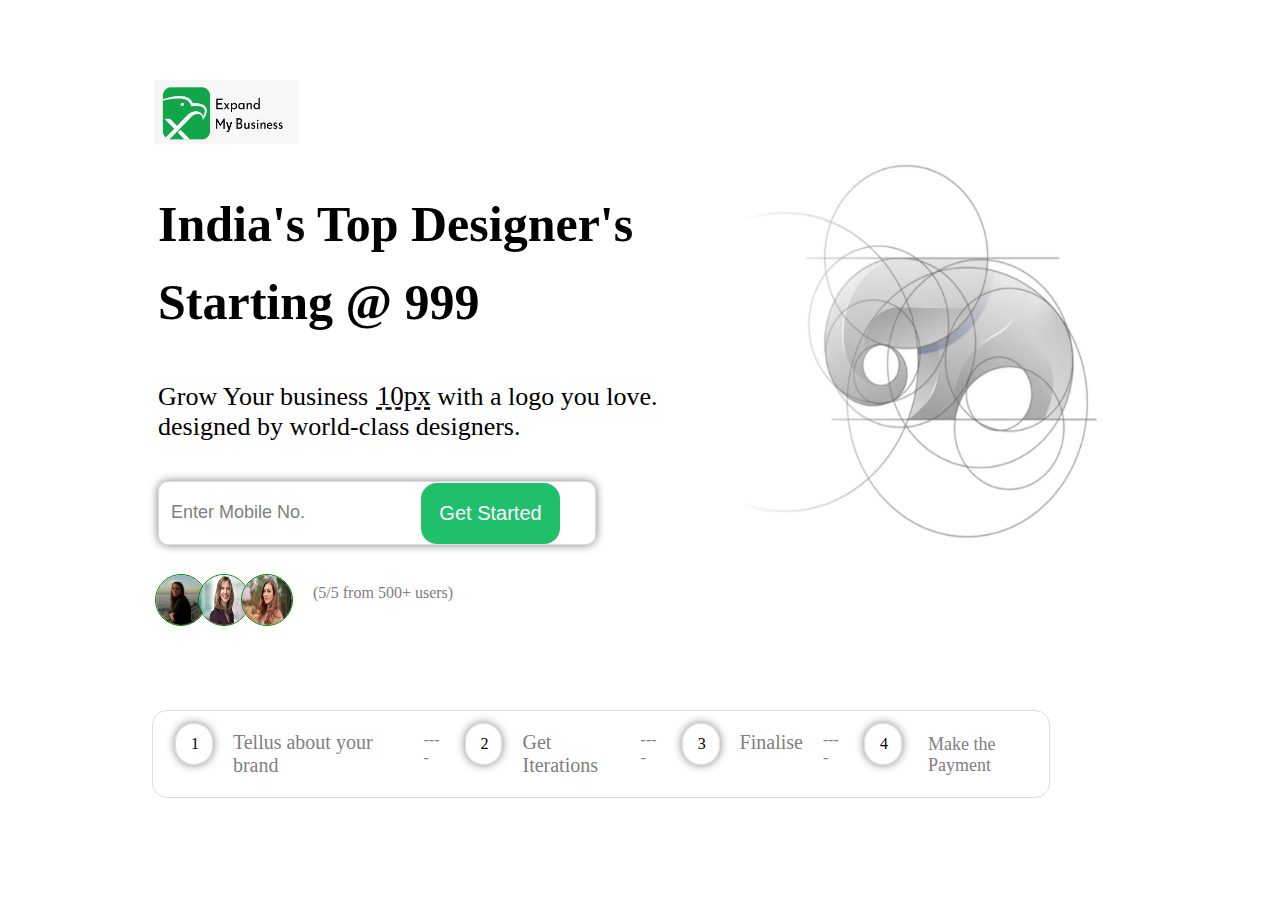
<file: index.html>
<!DOCTYPE html>
<html lang="en">
<head>
    <meta charset="UTF-8">
    <meta http-equiv="X-UA-Compatible" content="IE=edge">
    <meta name="viewport" content="width=device-width, initial-scale=1.0">
    <title>template_grid</title>
    <link rel="stylesheet" href="https://cdnjs.cloudflare.com/ajax/libs/font-awesome/6.1.1/css/all.min.css" integrity="sha512-KfkfwYDsLkIlwQp6LFnl8zNdLGxu9YAA1QvwINks4PhcElQSvqcyVLLD9aMhXd13uQjoXtEKNosOWaZqXgel0g==" crossorigin="anonymous" referrerpolicy="no-referrer" />
    <link rel="stylesheet" href="style.css">
</head>
<body>
    <section>
 <div class="body_flex">
    
     <div class="left">
        <div class="logo"><img src="./image_folder/a38dfe1e-ddb0-4960-8c65-454b392f3331.jpeg"></div>

        <div class="india">
    <p class="Design">India's Top Designer's</p><br><p class="Design1">Starting @ 999</p> 
</div>
<div class="business">
    <p class="grow"> Grow Your business <span class="number"> 10px</span> with a logo you love.<br>designed by world-class designers.</p>
</div>
    <div class="form_flex">
    <form>

        <input type="tel" id="phone" name="phone" placeholder="Enter Mobile No.">
    
</form>

<button class="btn"><a href="#">Get Started</a></button>
</div>

<div class="star_flex">
    <div class="images">
        <div class="image_1"><img src="./image_folder/00nfl-women-leeds-mobileMasterAt3x.jpeg"></div>
        <div class="image_1"><img src="./image_folder/images.jpeg"></div>
        <div class="image_1"><img src="./image_folder/pexels-andrea-piacquadio-733872.jpeg"></div>
    </div>
    <div class="stars">
        <div class="yellow_stars_flex">
            <i class="fa-solid fa-star fa-2x"></i>
            <i class="fa-solid fa-star fa-2x"></i>
            <i class="fa-solid fa-star fa-2x"></i>
            <i class="fa-solid fa-star fa-2x"></i>
            <i class="fa-solid fa-star fa-2x"></i>

        </div>
        <div class="users">(5/5 from 500+ users)</div>
    </div>
</div>
</div>
 

 <div class="right">
     <img src="./image_folder/main_image_480.png">
 </div>
</div>
<div class="bottom_bar">
    <div class="one"><p class="point">1</p></div>
    <p class="bottom_text3">Tellus about your brand</p>
    <p class="bottom_dashed">----</p>
    <div class="one"><p class="point">2</p></div>
    <p class="bottom_text1">Get Iterations</p>
    <p class="bottom_dashed">----</p>
    <div class="one"><p class="point">3</p></div>
    <p class="bottom_text2">Finalise</p>
    <p class="bottom_dashed">----</p>
    <div class="one"><p class="point">4</p></div>
    <p class="bottom_text4">Make the Payment</p>
</div>

</section> 
</body>
</html>
</file>
<file: style.css>
.body_flex{
    display:grid;
    grid-template-columns: 1fr 1fr;
    
    margin-left: 50px;
    margin-top: 80px;
}
.form_flex{
    display:flex;
    margin-top: 39px;
   
}
.images{
    display: flex;
}
.image_1 img {
    width: 50px;
    height: 50px;
    border-radius: 253px;
    border: 1px solid green;
    margin-left: -9px;
}
.yellow_stars_flex{
    color:#FFC312;
}
.star_flex{
    display: flex;
    margin-left: 20px;

}

.stars{
    margin-left: 20px;
}
.btn {
    background-color: #20bf6b;
    width: 139px;
    height: 61px;
    font-size: 20px;
    border: none;
    border-radius: 16px;
    margin-left: 5rem;
    margin-top: 2px;
}
.btn a{
    text-decoration: none;
    color: white;
    
}
input {
    width: 236%;
    height:96%;
    border-radius: 10px;
    border: 1px solid gainsboro;
    box-shadow: 0 0 10px grey;
}
  ::placeholder {
    color:grey;
    font-size: 18px;
    padding-left: 10px;
  }
  .Design{
      font-size: 50px;
      font-weight: bold;
      color:black;
      margin-top: -20px;
  }
  .Design1{
    font-size: 50px;
    font-weight: bold;
    color:black;
    margin-top: -48px;
}
  .grow {
    font-size: 26px;
   
}
  .star_flex{
      margin-top: 30px;
      margin-left: 6px;
  }
  .left{
      margin-left: 100px;
  }
  .users {
    color: gray;
    font-size: 16px;
    margin-top: 10px;
}
  .para_flex{
      display: flex;
      font-size: 20px;
  }
  span {
    font-size: 27px;
    margin-left: 2px;
    margin-top: 31px;
    text-decoration: underline dashed;
}
.logo1 {
    font-size: 27px;
    margin-left: 8px;
    margin-top: 33px;
}
.design {
    margin-top: -16px;
    margin-left: 0px;
    font-size: 24px;
}
.right img {
    width: 58%;
    height: 69%;
    margin-left: 5rem;
    margin-top: 5rem;
}
.bottom_bar {
    display: flex;
    border: 1px solid gainsboro;
    width: 70vw;
    border-radius: 15px;
   
    margin-left: 9rem;
    margin-top: 5rem;
}
.one {
    border: 1px solid gainsboro;
    box-shadow: 0 0 10px grey;
    border-radius: 70px;
    width: 40px;
    height: 40px;
    margin-left: 22px;
    margin-top: 12px;
}
.point {
    margin-left: 15px;
    margin-top: 11px;
}
.bottom_text{
    color:gray ;
    font-size: 20px;
    margin-left: 20px;
}
.bottom_dashed{
    color:gray;
    margin-left: 20px;
    margin-top: 20px;
}
.bottom_text1{
    margin-left: 20px;
    margin-top: 20px;
    color:gray;
    font-size: 20px;
}
.bottom_text2{
    margin-left: 20px;
    margin-top: 20px;
    color:gray;
    font-size: 20px;
}
.bottom_text3{
    margin-left: 20px;
    margin-top: 20px;
    color: gray;
    font-size: 20px;
}
.bottom_text4 {
    margin-left: 26px;
    color: gray;
    font-size: 18px;
    margin-top: 23px;
}
.logo img {
    width: 9rem;
    height: 4rem;
    padding-bottom: 67px;
    margin-left: -4px;
}
@media screen and (max-width:1200px) {

    .Design {
        font-size: 16px;
        margin-top: 14rem;
        font-weight: bold;
}
.Design1 {
    font-size: 16px;
    margin-top: -24px;
    margin-left: 20px;
    font-weight: bold;
}
    
.grow {
    font-size: 6px;
    margin-top: 32px;
    margin-left: 8px;
    line-height: 15px;
}
    .right img {
    width: 20rem;
    height: 24rem;
    margin-left: -13rem;
    margin-top: -44px;
}
    .yellow_stars_flex {
        
        display: flex;
        font-size: 6px;
    }
    .underline {
        font-size: 4px;
        margin-left: 8px;
        margin-left: 4px;
        margin-top: 31px;
    }
    .design {
        margin-top: -2px;
        margin-left: 0px;
        font-size: 4px;
    }
    
    .logo1 {
        font-size: 4px;
        margin-left: 5px;
        margin-top: 31px;
    }
    input {
        width: 72%;
        height: 4vh;
        border-radius: 10px;
        border: 1px solid gainsboro;
        box-shadow: 0 0 10px grey;
        margin-left: 30px;
    }
  ::placeholder {
    color:grey;
    font-size: 5px;
    padding-left: 10px;
    padding-top: -100px;
  }
  .btn {
    background-color: #20bf6b;
    width: 54px;
    height: 30px;
    font-size: 9px;
    border: none;
    border-radius: 10px;
    margin-left: 4rem;
    margin-top: 15px;
}
.image_1 img {
    width: 24px;
    height: 27px;
    border-radius: 253px;
    border: 1px solid green;
    margin-left: -6px;
}

.body_flex {
    display: grid;
    grid-template-columns: 1fr 1fr;
    grid-auto-flow: column;
    margin-left: -13px;
   
}
.users {
    color: gray;
    font-size: 7px;
    margin-top: 10px;
}
.bottom_bar {
   
    margin-left: 76px;
    width: 60vw;
      display:none;

}
.one {
    border: 1px solid gainsboro;
    box-shadow: 0 0 10px grey;
    border-radius: 70px;
    width: 40px;

    height: 40px;
    margin-left: 93px;
    margin-top: 12px;
}
.bottom_dashed {
    color: gray;
    margin-left: 103px;
    margin-top: 20px;
}
.bottom_text1 {
    margin-left: 69px;
    color:gray;
    font-size: 15px;
}
.bottom_text2 {
    margin-left: 90px;
    color: gray;
    font-size: 16px;
}
.bottom_text {
    color: gray;
    font-size: 16px;
    margin-left: 46px;
}
.bottom_text3{
    margin-left: 41px;
    color:gray;
    font-size: 16px;
}


.bottom_text4{
    margin-left: 54px;
    color:gray;
    font-size: 15px;
}
.logo img {
    width: 10rem;
    height: 4rem;
    padding-bottom: 82px;
    margin-left: -53px;
}
.form_flex{
    display:flex;
    flex-direction: column;
    margin-top: 39px;
   
}
span {
    font-size: 7px;
    margin-left: 2px;
    margin-top: 31px;
    text-decoration: underline dashed;
}
}
@media screen and (max-width:900px) {

    .Design {
        font-size: 17px;
        margin-top: 27rem;
        font-weight: bold;
        margin-left: 9rem;
    }
    .Design1 {
        font-size: 16px;
        margin-top: -24px;
        margin-left: 11rem;
        font-weight: bold;
    }
    
    .grow {
        font-size: 6px;
        margin-top: 32px;
        margin-left: 168px;
        line-height: 15px;
    }
.right img {
    width: 35rem;
    height: 27rem;
    margin-left: -19rem;
    margin-top: 59px;
}
    .yellow_stars_flex {
        
        display: flex;
        font-size: 6px;
    }
    .underline {
        font-size: 4px;
        margin-left: 8px;
        margin-left: 4px;
        margin-top: 31px;
    }
    .design {
        margin-top: -2px;
        margin-left: 0px;
        font-size: 4px;
    }
    
    .logo1 {
        font-size: 4px;
        margin-left: 5px;
        margin-top: 31px;
    }
    input {
        width: 72%;
        height: 4vh;
        border-radius: 10px;
        border: 1px solid gainsboro;
        box-shadow: 0 0 10px grey;
        margin-left: 118px;
    }
  ::placeholder {
    color:grey;
    font-size: 5px;
    padding-left: 10px;
    padding-top: -100px;
  }
  .btn {
    background-color: #20bf6b;
    width: 54px;
    height: 30px;
    font-size: 9px;
    border: none;
    border-radius: 10px;
    margin-left: 15rem;
    margin-top: 65px;
}
.image_1 img {
    width: 24px;
    height: 27px;
    border-radius: 253px;
    border: 1px solid green;
    margin-left: -6px;
}

.body_flex {
    display: grid;
    grid-template-columns: 1fr 1fr;
    grid-auto-flow: column;
    margin-left: -13px;
   
}
.users {
    color: gray;
    font-size: 7px;
    margin-top: 10px;
}
.bottom_bar {
   
    margin-left: 76px;
    width: 60vw;
        display:none;

}
.one {
    border: 1px solid gainsboro;
    box-shadow: 0 0 10px grey;
    border-radius: 70px;
    width: 40px;

    height: 40px;
    margin-left: 93px;
    margin-top: 12px;
}
.bottom_dashed {
    color: gray;
    margin-left: 103px;
    margin-top: 20px;
}
.bottom_text1 {
    margin-left: 69px;
    color:gray;
    font-size: 15px;
}
.bottom_text2 {
    margin-left: 90px;
    color: gray;
    font-size: 16px;
}
.bottom_text {
    color: gray;
    font-size: 16px;
    margin-left: 46px;
}
.bottom_text3{
    margin-left: 41px;
    color:gray;
    font-size: 16px;
}


.bottom_text4{
    margin-left: 54px;
    color:gray;
    font-size: 15px;
}
.logo img {
    width: 23vw;
    height: 5vh;
    padding-bottom: 82px;
    margin-left: -53px;
}
.form_flex{
    display:flex;
    flex-direction: column;
    margin-top: 39px;
   
}
span {
    font-size: 7px;
    margin-left: 2px;
    margin-top: 31px;
    text-decoration: underline dashed;
}
}
@media screen and (max-width:800px) {

    .Design {
        font-size: 16px;
        margin-top: 16rem;
        font-weight: bold;
}
.Design1 {
    font-size: 16px;
    margin-top: -24px;
    margin-left: 20px;
    font-weight: bold;
}
    
.grow {
    font-size: 6px;
    margin-top: 32px;
    margin-left: 8px;
    line-height: 15px;
}
    .right img {
        width: 71vw;
        height: 39vh;
        margin-left: -13rem;
        margin-top: 59px;
    }
    .yellow_stars_flex {
        
        display: flex;
        font-size: 6px;
    }
    .underline {
        font-size: 4px;
        margin-left: 8px;
        margin-left: 4px;
        margin-top: 31px;
    }
    .design {
        margin-top: -2px;
        margin-left: 0px;
        font-size: 4px;
    }
    
    .logo1 {
        font-size: 4px;
        margin-left: 5px;
        margin-top: 31px;
    }
    input {
        width: 72%;
        height: 4vh;
        border-radius: 10px;
        border: 1px solid gainsboro;
        box-shadow: 0 0 10px grey;
        margin-left: 30px;
    }
  ::placeholder {
    color:grey;
    font-size: 5px;
    padding-left: 10px;
    padding-top: -100px;
  }
  .btn {
    background-color: #20bf6b;
    width: 54px;
    height: 30px;
    font-size: 9px;
    border: none;
    border-radius: 10px;
    margin-left: 4rem;
    margin-top: 15px;
}
.image_1 img {
    width: 24px;
    height: 27px;
    border-radius: 253px;
    border: 1px solid green;
    margin-left: -6px;
}

.body_flex {
    display: grid;
    grid-template-columns: 1fr 1fr;
    grid-auto-flow: column;
    margin-left: -13px;
}
.users {
    color: gray;
    font-size: 7px;
    margin-top: 10px;
}
.bottom_bar {
    display: none;
    margin-left: 76px;
    width: 60vw;
        

}
.one {
    border: 1px solid gainsboro;
    box-shadow: 0 0 10px grey;
    border-radius: 70px;
    width: 40px;

    height: 40px;
    margin-left: 93px;
    margin-top: 12px;
}
.bottom_dashed {
    color: gray;
    margin-left: 103px;
    margin-top: 20px;
}
.bottom_text1 {
    margin-left: 69px;
    color:gray;
    font-size: 15px;
}
.bottom_text2 {
    margin-left: 90px;
    color: gray;
    font-size: 16px;
}
.bottom_text {
    color: gray;
    font-size: 16px;
    margin-left: 46px;
}
.bottom_text3{
    margin-left: 41px;
    color:gray;
    font-size: 16px;
}


.bottom_text4{
    margin-left: 54px;
    color:gray;
    font-size: 15px;
}
.logo img {
    width: 23vw;
    height: 5vh;
    padding-bottom: 82px;
    margin-left: -53px;
}
.form_flex{
    display:flex;
    flex-direction: column;
    margin-top: 39px;
   
}
span {
    font-size: 7px;
    margin-left: 2px;
    margin-top: 31px;
    text-decoration: underline dashed;
}
}

@media screen and (max-width:600px) {

    .Design {
        font-size: 16px;
        margin-top: 25rem;
        font-weight: bold;
        margin-left: 1rem;
    }

.Design1 {
    font-size: 16px;
    margin-top: -24px;
    margin-left: 33px;
    font-weight: bold;
}
    
.grow {
    font-size: 6px;
    margin-top: auto;
    margin-left: 2rem;
    line-height: 15px;
}
.right img {
    width: 23rem;
    height: 27rem;
    margin-left: -18rem;
    margin-top: 4rem;
}
    .yellow_stars_flex {
        
        display: flex;
        font-size: 6px;
    }
    .underline {
        font-size: 4px;
       
        margin-left: auto;
        margin-top: auto;
    }
    .design {
        margin-top: auto;
        margin-left: auto;
        font-size: 4px;
    }
    
    .logo1 {
        font-size: 4px;
        margin-left: auto;
        margin-top: auto;
    }
    input {
        width: 11rem;
        height: 3rem;
        border-radius: 10px;
        border: 1px solid gainsboro;
        box-shadow: 0 0 10px grey;
        margin-left: auto;
    }
  ::placeholder {
    color:grey;
    font-size: 5px;
    padding-left: 10px;
    padding-top: -100px;
  }
  .btn {
    background-color: #20bf6b;
    width: 54px;
    height: 30px;
    font-size: 9px;
    border: none;
    border-radius: 10px;
    margin-left: 4rem;
    margin-top: 2rem;
}
.image_1 img {
    width: 24px;
    height: 27px;
    border-radius: 253px;
    border: 1px solid green;
    margin-left: auto;
}

.body_flex {
    display: grid;
    grid-template-columns: 1fr 1fr;
    grid-auto-flow: column;
    margin-left: -13px;
}
.users {
    color: gray;
    font-size: 7px;
    margin-top: auto;
}
.bottom_bar {
    display:none;
    margin-left: 6rem;
    width: 10rem;
    
    padding: 1rem;
}
.one {
    border: 1px solid gainsboro;
    box-shadow: 0 0 10px grey;
    border-radius: 70px;
    width: 40px;

    height: 40px;
    margin-left: 4rem;
    margin-top: auto;
}
.bottom_dashed {
    color: gray;
    margin-left: 4rem;
    margin-top: auto;
}
.bottom_text1 {
    margin-left: 40px;
    color: gray;
    font-size: 15px;
}
.bottom_text2 {
    margin-left: 4rem;
    color: gray;
    font-size: 16px;
}
.bottom_text {
    color: gray;
    font-size: 16px;
    margin-left: auto;
}
.bottom_text3{
    margin-left: auto;
    color:gray;
    font-size: 16px;
}


.bottom_text4 {
    margin-left: 41px;
    color: gray;
    font-size: 13px;
}
.logo img {
    width: 23vw;
    height: 5vh;
    padding-bottom: 82px;
    margin-left: -53px;
}
.form_flex{
    display:flex;
    flex-direction: column;
    margin-top: 39px;
   
}
span {
    font-size: 4px;
    margin-left: 1px;
    margin-top: 30px;
    text-decoration: underline dashed;
}
}
@media screen and (max-width:400px) {

    .Design {
        font-size: 34px;
        margin-top: 18rem;
        font-weight: bold;
        margin-left: -63px;
    }
    .Design1 {
        font-size: 34px;
        margin-top: -40px;
        margin-left: -13px;
        font-weight: bold;
    }
    .business{
        width:30px;
    }
    .number {
        font-size: 17px;
    }
    .grow {
        font-size: 16px;
        margin-top: 56px;
        margin-left: -45px;
        line-height: 24px;
        color:gray;
    }
    .right img {
        width: 19rem;
        height: 20rem;
        margin-left: -56rem;
        margin-top: 61px;
    }
    .yellow_stars_flex {
        
        display: flex;
        font-size: 6px;
    }
    .underline {
        font-size: 4px;
        margin-left: 8px;
        margin-left: 4px;
        margin-top: 31px;
    }
    .design {
        margin-top: -2px;
        margin-left: 0px;
        font-size: 4px;
    }
    
    .logo1 {
        font-size: 4px;
        margin-left: 5px;
        margin-top: 31px;
    }
    input {
        width: 14rem;
        height: 49px;
        border-radius: 10px;
        border: 1px solid gainsboro;
        box-shadow: 0 0 10px grey;
        margin-left: -18px;
    }
  ::placeholder {
    color:grey;
    font-size: 15px;
    padding-left: 10px;
    padding-top: -100px;
  }
  .btn {
    background-color: #20bf6b;
    width: 145px;
    height: 54px;
    font-size: 16px;
    border: none;
    border-radius: 26px;
    margin-left: 1rem;
    margin-top: 23px;
}
.image_1 img {
    width: 24px;
    height: 27px;
    border-radius: 253px;
    border: 1px solid green;
    margin-left: -1rem;
}

.body_flex {
    display: grid;
    grid-template-columns: 1fr 1fr;
    grid-auto-flow: column;
    margin-left: -13px;
   
}
.users {
    color: gray;
    font-size: 7px;
    margin-top: 10px;
}
.bottom_bar {
    display: none;
    margin-left: 52px;
    width: 15rem;
}
.one {
    border: 1px solid gainsboro;
    box-shadow: 0 0 10px grey;
    border-radius: 70px;
    width: 40px;

    height: 40px;
    margin-left: 93px;
    margin-top: 12px;
}
.bottom_dashed {
    color: gray;
    margin-left: 103px;
    margin-top: 20px;
}
.bottom_text1 {
    margin-left: 69px;
    color:gray;
    font-size: 15px;
}
.bottom_text2 {
    margin-left: 90px;
    color: gray;
    font-size: 16px;
}
.bottom_text {
    color: gray;
    font-size: 16px;
    margin-left: 46px;
}
.bottom_text3{
    margin-left: 41px;
    color:gray;
    font-size: 16px;
}


.bottom_text4{
    margin-left: 54px;
    color:gray;
    font-size: 15px;
}
.logo img {
    width: 121px;
    height: 49px;
    padding-bottom: 78px;
    margin-left: -53px;
}
.form_flex{
    display:flex;
    flex-direction: column;
    margin-top: 39px;
   
}
span {
    font-size: 14px;
    margin-left: 1px;
    margin-top: 42px;
    text-decoration: underline dashed;
}
.star_flex {
    margin-top: 30px;
    margin-left: 38px;
}
.india{
    width:50rem;
    
}
.business{
    width:50rem;
    
}
 
    

}
@media screen and (max-width:350px) {

    .Design {
        font-size: 16px;
        margin-top: 14rem;
        font-weight: bold;
}
.Design1 {
    font-size: 16px;
    margin-top: -24px;
    margin-left: 20px;
    font-weight: bold;
}
    
.grow {
    font-size: 6px;
    margin-top: 32px;
    margin-left: 8px;
    line-height: 15px;
}
    .right img {
        width: 71vw;
        height: 39vh;
        margin-left: -13rem;
        margin-top: 59px;
    }
    .yellow_stars_flex {
        
        display: flex;
        font-size: 6px;
    }
    .underline {
        font-size: 4px;
        margin-left: 8px;
        margin-left: 4px;
        margin-top: 31px;
    }
    .design {
        margin-top: -2px;
        margin-left: 0px;
        font-size: 4px;
    }
    
    .logo1 {
        font-size: 4px;
        margin-left: 5px;
        margin-top: 31px;
    }
    input {
        width: 72%;
        height: 4vh;
        border-radius: 10px;
        border: 1px solid gainsboro;
        box-shadow: 0 0 10px grey;
        margin-left: 30px;
    }
  ::placeholder {
    color:grey;
    font-size: 5px;
    padding-left: 10px;
    padding-top: -100px;
  }
  .btn {
    background-color: #20bf6b;
    width: 54px;
    height: 30px;
    font-size: 9px;
    border: none;
    border-radius: 10px;
    margin-left: 4rem;
    margin-top: 15px;
}
.image_1 img {
    width: 24px;
    height: 27px;
    border-radius: 253px;
    border: 1px solid green;
    margin-left: -6px;
}

.body_flex {
    display: grid;
    grid-template-columns: 1fr 1fr;
    grid-auto-flow: column;
    margin-left: -13px;
    /* margin-top: 80px; */
}
.users {
    color: gray;
    font-size: 7px;
    margin-top: 10px;
}
.bottom_bar {
    
    margin-left: 76px;
    width: 60vw;
        display:none;

}
.one {
    border: 1px solid gainsboro;
    box-shadow: 0 0 10px grey;
    border-radius: 70px;
    width: 40px;

    height: 40px;
    margin-left: 93px;
    margin-top: 12px;
}
.bottom_dashed {
    color: gray;
    margin-left: 103px;
    margin-top: 20px;
}
.bottom_text1 {
    margin-left: 69px;
    color:gray;
    font-size: 15px;
}
.bottom_text2 {
    margin-left: 90px;
    color: gray;
    font-size: 16px;
}
.bottom_text {
    color: gray;
    font-size: 16px;
    margin-left: 46px;
}
.bottom_text3{
    margin-left: 41px;
    color:gray;
    font-size: 16px;
}


.bottom_text4{
    margin-left: 54px;
    color:gray;
    font-size: 15px;
}
.logo img {
    width: 23vw;
    height: 5vh;
    padding-bottom: 82px;
    margin-left: -53px;
}
.form_flex{
    display:flex;
    flex-direction: column;
    margin-top: 39px;
   
}
span {
    font-size: 7px;
    margin-left: 2px;
    margin-top: 31px;
    text-decoration: underline dashed;
}
}
@media screen and (max-width:280px) {

    .Design {
        font-size: 16px;
        margin-top: 14rem;
        font-weight: bold;
}
.Design1 {
    font-size: 16px;
    margin-top: -24px;
    margin-left: 20px;
    font-weight: bold;
}
    
.grow {
    font-size: 6px;
    margin-top: 32px;
    margin-left: 8px;
    line-height: 15px;
}
    .right img {
        width: 71vw;
        height: 39vh;
        margin-left: -17rem;
        margin-top: 59px;
    }
    .yellow_stars_flex {
        
        display: flex;
        font-size: 6px;
    }
    .underline {
        font-size: 4px;
        margin-left: 8px;
        margin-left: 4px;
        margin-top: 31px;
    }
    .design {
        margin-top: -2px;
        margin-left: 0px;
        font-size: 4px;
    }
    
    .logo1 {
        font-size: 4px;
        margin-left: 5px;
        margin-top: 31px;
    }
    input {
        width: 72%;
        height: 4vh;
        border-radius: 10px;
        border: 1px solid gainsboro;
        box-shadow: 0 0 10px grey;
        margin-left: 30px;
    }
  ::placeholder {
    color:grey;
    font-size: 5px;
    padding-left: 10px;
    padding-top: -100px;
  }
  .btn {
    background-color: #20bf6b;
    width: 54px;
    height: 30px;
    font-size: 9px;
    border: none;
    border-radius: 10px;
    margin-left: 4rem;
    margin-top: 15px;
}
.image_1 img {
    width: 24px;
    height: 27px;
    border-radius: 253px;
    border: 1px solid green;
    margin-left: -6px;
}

.body_flex {
    display: grid;
    grid-template-columns: 1fr 1fr;
    grid-auto-flow: column;
    margin-left: -13px;
    /* margin-top: 80px; */
}
.users {
    color: gray;
    font-size: 7px;
    margin-top: 10px;
}
.bottom_bar {
    display: block;
    margin-left: 76px;
    width: 60vw;
        display:none;

}
.one {
    border: 1px solid gainsboro;
    box-shadow: 0 0 10px grey;
    border-radius: 70px;
    width: 40px;

    height: 40px;
    margin-left: 93px;
    margin-top: 12px;
}
.bottom_dashed {
    color: gray;
    margin-left: 103px;
    margin-top: 20px;
}
.bottom_text1 {
    margin-left: 69px;
    color:gray;
    font-size: 15px;
}
.bottom_text2 {
    margin-left: 90px;
    color: gray;
    font-size: 16px;
}
.bottom_text {
    color: gray;
    font-size: 16px;
    margin-left: 46px;
}
.bottom_text3{
    margin-left: 41px;
    color:gray;
    font-size: 16px;
}


.bottom_text4{
    margin-left: 54px;
    color:gray;
    font-size: 15px;
}
.logo img {
    width: 23vw;
    height: 5vh;
    padding-bottom: 82px;
    margin-left: -53px;
}
.form_flex{
    display:flex;
    flex-direction: column;
    margin-top: 39px;
   
}
span {
    font-size: 7px;
    margin-left: 2px;
    margin-top: 31px;
    text-decoration: underline dashed;
}
}

@media screen and (max-width:100px) {

    .Design {
        font-size: 16px;
        margin-top: 14rem;
        font-weight: bold;
}
.Design1 {
    font-size: 16px;
    margin-top: -24px;
    margin-left: 20px;
    font-weight: bold;
}
    
.grow {
    font-size: 6px;
    margin-top: 32px;
    margin-left: 8px;
    line-height: 15px;
}
    .right img {
        width: 71vw;
        height: 39vh;
        margin-left: -13rem;
        margin-top: 59px;
    }
    .yellow_stars_flex {
        
        display: flex;
        font-size: 6px;
    }
    .underline {
        font-size: 4px;
        margin-left: 8px;
        margin-left: 4px;
        margin-top: 31px;
    }
    .design {
        margin-top: -2px;
        margin-left: 0px;
        font-size: 4px;
    }
    
    .logo1 {
        font-size: 4px;
        margin-left: 5px;
        margin-top: 31px;
    }
    input {
        width: 72%;
        height: 4vh;
        border-radius: 10px;
        border: 1px solid gainsboro;
        box-shadow: 0 0 10px grey;
        margin-left: 30px;
    }
  ::placeholder {
    color:grey;
    font-size: 5px;
    padding-left: 10px;
    padding-top: -100px;
  }
  .btn {
    background-color: #20bf6b;
    width: 54px;
    height: 30px;
    font-size: 9px;
    border: none;
    border-radius: 10px;
    margin-left: 4rem;
    margin-top: 15px;
}
.image_1 img {
    width: 24px;
    height: 27px;
    border-radius: 253px;
    border: 1px solid green;
    margin-left: -6px;
}

.body_flex {
    display: grid;
    grid-template-columns: 1fr 1fr;
    grid-auto-flow: column;
    margin-left: -13px;
   
}
.users {
    color: gray;
    font-size: 7px;
    margin-top: 10px;
}
.bottom_bar {
   
    margin-left: 76px;
    width: 60vw;
        display:none;

}
.one {
    border: 1px solid gainsboro;
    box-shadow: 0 0 10px grey;
    border-radius: 70px;
    width: 40px;

    height: 40px;
    margin-left: 93px;
    margin-top: 12px;
}
.bottom_dashed {
    color: gray;
    margin-left: 103px;
    margin-top: 20px;
}
.bottom_text1 {
    margin-left: 69px;
    color:gray;
    font-size: 15px;
}
.bottom_text2 {
    margin-left: 90px;
    color: gray;
    font-size: 16px;
}
.bottom_text {
    color: gray;
    font-size: 16px;
    margin-left: 46px;
}
.bottom_text3{
    margin-left: 41px;
    color:gray;
    font-size: 16px;
}


.bottom_text4{
    margin-left: 54px;
    color:gray;
    font-size: 15px;
}
.logo img {
    width: 23vw;
    height: 5vh;
    padding-bottom: 82px;
    margin-left: -53px;
}
.form_flex{
    display:flex;
    flex-direction: column;
    margin-top: 39px;
   
}
span {
    font-size: 7px;
    margin-left: 2px;
    margin-top: 31px;
    text-decoration: underline dashed;
}

}
</file>
